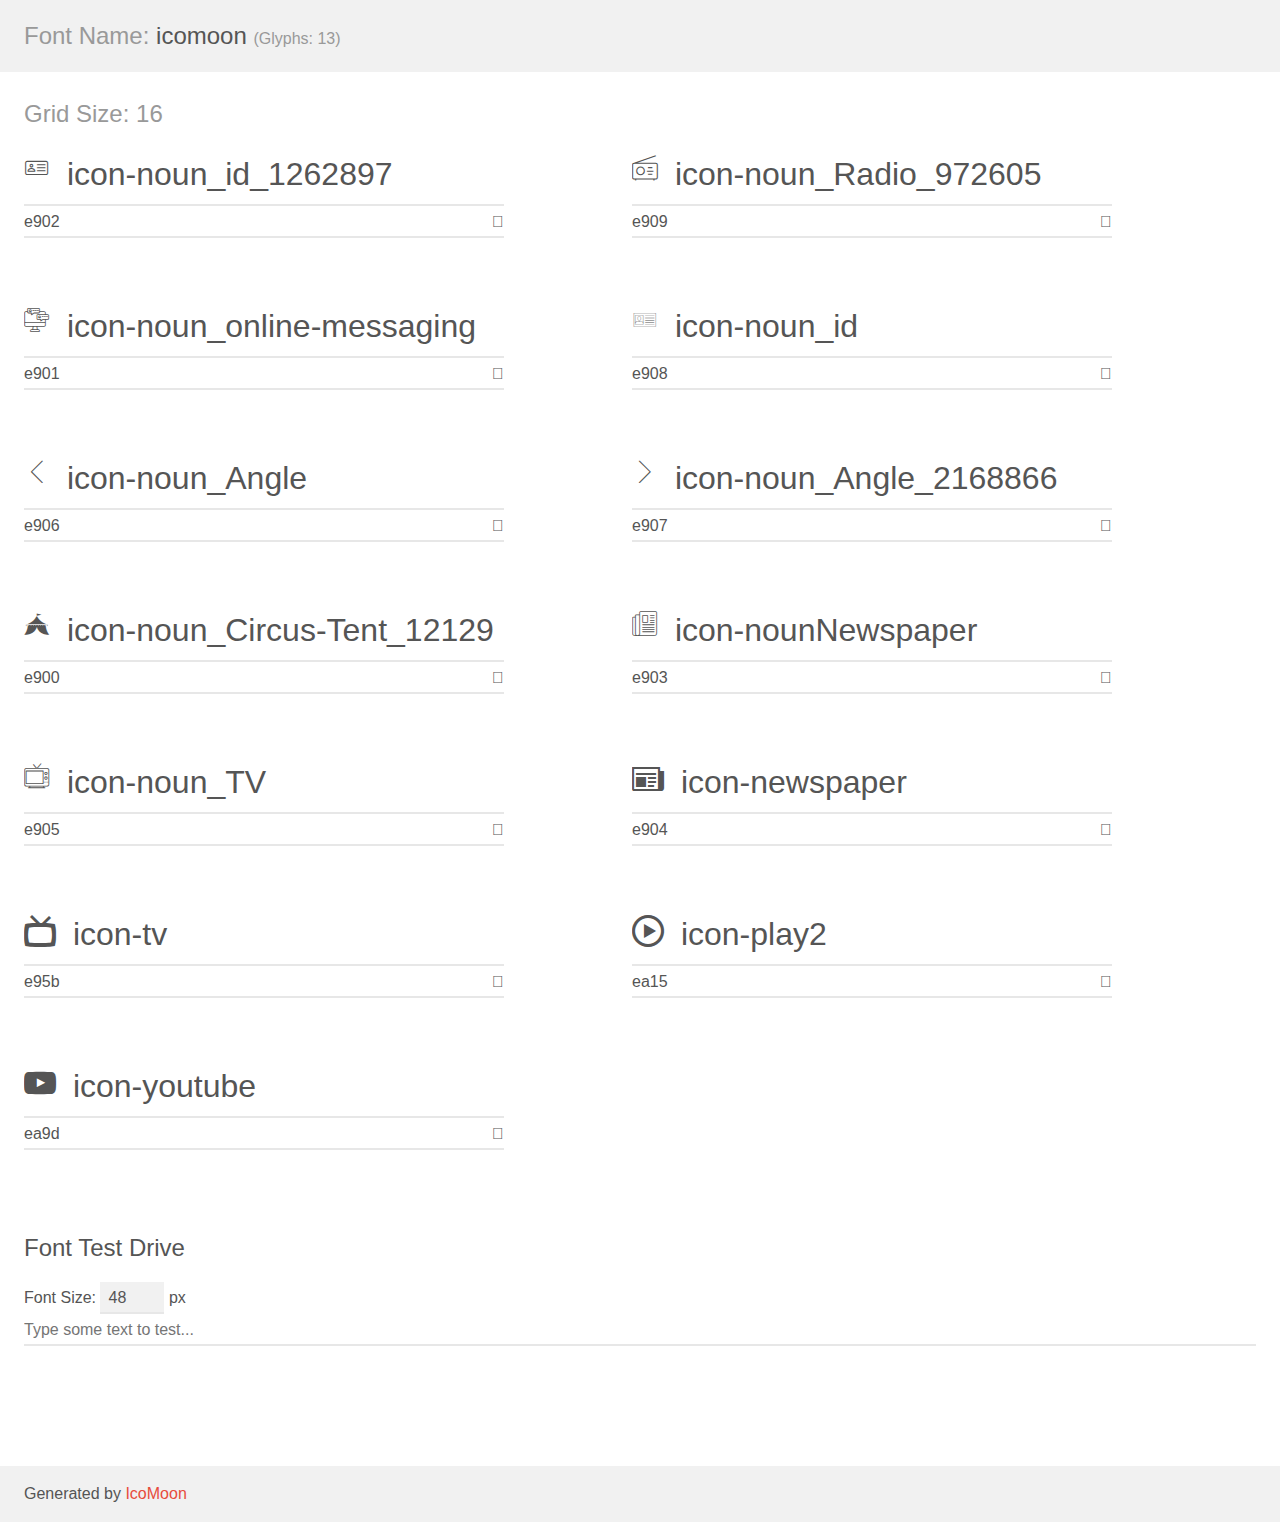
<file: assets/fonts/demo.html>
<!doctype html>
<html>
<head>
    <meta charset="utf-8">
    <title>IcoMoon Demo</title>
    <meta name="description" content="An Icon Font Generated By IcoMoon.io">
    <meta name="viewport" content="width=device-width, initial-scale=1">
    <link rel="stylesheet" href="demo-files/demo.css">
    <link rel="stylesheet" href="style.css"></head>
<body>
    <div class="bgc1 clearfix">
        <h1 class="mhmm mvm"><span class="fgc1">Font Name:</span> icomoon <small class="fgc1">(Glyphs:&nbsp;13)</small></h1>
    </div>
    <div class="clearfix mhl ptl">
        <h1 class="mvm mtn fgc1">Grid Size: 16</h1>
        <div class="glyph fs1">
            <div class="clearfix bshadow0 pbs">
                <span class="icon-noun_id_1262897"></span>
                <span class="mls"> icon-noun_id_1262897</span>
            </div>
            <fieldset class="fs0 size1of1 clearfix hidden-false">
                <input type="text" readonly value="e902" class="unit size1of2" />
                <input type="text" maxlength="1" readonly value="&#xe902;" class="unitRight size1of2 talign-right" />
            </fieldset>
            <div class="fs0 bshadow0 clearfix hidden-true">
                <span class="unit pvs fgc1">liga: </span>
                <input type="text" readonly value="" class="liga unitRight" />
            </div>
        </div>
        <div class="glyph fs1">
            <div class="clearfix bshadow0 pbs">
                <span class="icon-noun_Radio_972605"></span>
                <span class="mls"> icon-noun_Radio_972605</span>
            </div>
            <fieldset class="fs0 size1of1 clearfix hidden-false">
                <input type="text" readonly value="e909" class="unit size1of2" />
                <input type="text" maxlength="1" readonly value="&#xe909;" class="unitRight size1of2 talign-right" />
            </fieldset>
            <div class="fs0 bshadow0 clearfix hidden-true">
                <span class="unit pvs fgc1">liga: </span>
                <input type="text" readonly value="" class="liga unitRight" />
            </div>
        </div>
        <div class="glyph fs1">
            <div class="clearfix bshadow0 pbs">
                <span class="icon-noun_online-messaging"></span>
                <span class="mls"> icon-noun_online-messaging</span>
            </div>
            <fieldset class="fs0 size1of1 clearfix hidden-false">
                <input type="text" readonly value="e901" class="unit size1of2" />
                <input type="text" maxlength="1" readonly value="&#xe901;" class="unitRight size1of2 talign-right" />
            </fieldset>
            <div class="fs0 bshadow0 clearfix hidden-true">
                <span class="unit pvs fgc1">liga: </span>
                <input type="text" readonly value="" class="liga unitRight" />
            </div>
        </div>
        <div class="glyph fs1">
            <div class="clearfix bshadow0 pbs">
                <span class="icon-noun_id"></span>
                <span class="mls"> icon-noun_id</span>
            </div>
            <fieldset class="fs0 size1of1 clearfix hidden-false">
                <input type="text" readonly value="e908" class="unit size1of2" />
                <input type="text" maxlength="1" readonly value="&#xe908;" class="unitRight size1of2 talign-right" />
            </fieldset>
            <div class="fs0 bshadow0 clearfix hidden-true">
                <span class="unit pvs fgc1">liga: </span>
                <input type="text" readonly value="" class="liga unitRight" />
            </div>
        </div>
        <div class="glyph fs1">
            <div class="clearfix bshadow0 pbs">
                <span class="icon-noun_Angle"></span>
                <span class="mls"> icon-noun_Angle</span>
            </div>
            <fieldset class="fs0 size1of1 clearfix hidden-false">
                <input type="text" readonly value="e906" class="unit size1of2" />
                <input type="text" maxlength="1" readonly value="&#xe906;" class="unitRight size1of2 talign-right" />
            </fieldset>
            <div class="fs0 bshadow0 clearfix hidden-true">
                <span class="unit pvs fgc1">liga: </span>
                <input type="text" readonly value="" class="liga unitRight" />
            </div>
        </div>
        <div class="glyph fs1">
            <div class="clearfix bshadow0 pbs">
                <span class="icon-noun_Angle_2168866"></span>
                <span class="mls"> icon-noun_Angle_2168866</span>
            </div>
            <fieldset class="fs0 size1of1 clearfix hidden-false">
                <input type="text" readonly value="e907" class="unit size1of2" />
                <input type="text" maxlength="1" readonly value="&#xe907;" class="unitRight size1of2 talign-right" />
            </fieldset>
            <div class="fs0 bshadow0 clearfix hidden-true">
                <span class="unit pvs fgc1">liga: </span>
                <input type="text" readonly value="" class="liga unitRight" />
            </div>
        </div>
        <div class="glyph fs1">
            <div class="clearfix bshadow0 pbs">
                <span class="icon-noun_Circus-Tent_12129"></span>
                <span class="mls"> icon-noun_Circus-Tent_12129</span>
            </div>
            <fieldset class="fs0 size1of1 clearfix hidden-false">
                <input type="text" readonly value="e900" class="unit size1of2" />
                <input type="text" maxlength="1" readonly value="&#xe900;" class="unitRight size1of2 talign-right" />
            </fieldset>
            <div class="fs0 bshadow0 clearfix hidden-true">
                <span class="unit pvs fgc1">liga: </span>
                <input type="text" readonly value="" class="liga unitRight" />
            </div>
        </div>
        <div class="glyph fs1">
            <div class="clearfix bshadow0 pbs">
                <span class="icon-nounNewspaper"></span>
                <span class="mls"> icon-nounNewspaper</span>
            </div>
            <fieldset class="fs0 size1of1 clearfix hidden-false">
                <input type="text" readonly value="e903" class="unit size1of2" />
                <input type="text" maxlength="1" readonly value="&#xe903;" class="unitRight size1of2 talign-right" />
            </fieldset>
            <div class="fs0 bshadow0 clearfix hidden-true">
                <span class="unit pvs fgc1">liga: </span>
                <input type="text" readonly value="" class="liga unitRight" />
            </div>
        </div>
        <div class="glyph fs1">
            <div class="clearfix bshadow0 pbs">
                <span class="icon-noun_TV"></span>
                <span class="mls"> icon-noun_TV</span>
            </div>
            <fieldset class="fs0 size1of1 clearfix hidden-false">
                <input type="text" readonly value="e905" class="unit size1of2" />
                <input type="text" maxlength="1" readonly value="&#xe905;" class="unitRight size1of2 talign-right" />
            </fieldset>
            <div class="fs0 bshadow0 clearfix hidden-true">
                <span class="unit pvs fgc1">liga: </span>
                <input type="text" readonly value="" class="liga unitRight" />
            </div>
        </div>
        <div class="glyph fs1">
            <div class="clearfix bshadow0 pbs">
                <span class="icon-newspaper"></span>
                <span class="mls"> icon-newspaper</span>
            </div>
            <fieldset class="fs0 size1of1 clearfix hidden-false">
                <input type="text" readonly value="e904" class="unit size1of2" />
                <input type="text" maxlength="1" readonly value="&#xe904;" class="unitRight size1of2 talign-right" />
            </fieldset>
            <div class="fs0 bshadow0 clearfix hidden-true">
                <span class="unit pvs fgc1">liga: </span>
                <input type="text" readonly value="newspaper, news" class="liga unitRight" />
            </div>
        </div>
        <div class="glyph fs1">
            <div class="clearfix bshadow0 pbs">
                <span class="icon-tv"></span>
                <span class="mls"> icon-tv</span>
            </div>
            <fieldset class="fs0 size1of1 clearfix hidden-false">
                <input type="text" readonly value="e95b" class="unit size1of2" />
                <input type="text" maxlength="1" readonly value="&#xe95b;" class="unitRight size1of2 talign-right" />
            </fieldset>
            <div class="fs0 bshadow0 clearfix hidden-true">
                <span class="unit pvs fgc1">liga: </span>
                <input type="text" readonly value="tv, television" class="liga unitRight" />
            </div>
        </div>
        <div class="glyph fs1">
            <div class="clearfix bshadow0 pbs">
                <span class="icon-play2"></span>
                <span class="mls"> icon-play2</span>
            </div>
            <fieldset class="fs0 size1of1 clearfix hidden-false">
                <input type="text" readonly value="ea15" class="unit size1of2" />
                <input type="text" maxlength="1" readonly value="&#xea15;" class="unitRight size1of2 talign-right" />
            </fieldset>
            <div class="fs0 bshadow0 clearfix hidden-true">
                <span class="unit pvs fgc1">liga: </span>
                <input type="text" readonly value="play2, player" class="liga unitRight" />
            </div>
        </div>
        <div class="glyph fs1">
            <div class="clearfix bshadow0 pbs">
                <span class="icon-youtube"></span>
                <span class="mls"> icon-youtube</span>
            </div>
            <fieldset class="fs0 size1of1 clearfix hidden-false">
                <input type="text" readonly value="ea9d" class="unit size1of2" />
                <input type="text" maxlength="1" readonly value="&#xea9d;" class="unitRight size1of2 talign-right" />
            </fieldset>
            <div class="fs0 bshadow0 clearfix hidden-true">
                <span class="unit pvs fgc1">liga: </span>
                <input type="text" readonly value="youtube, brand21" class="liga unitRight" />
            </div>
        </div>
    </div>

    <!--[if gt IE 8]><!-->
    <div class="mhl clearfix mbl">
        <h1>Font Test Drive</h1>
        <label>
            Font Size: <input id="fontSize" type="number" class="textbox0 mbm"
            min="8" value="48" />
            px
        </label>
        <input id="testText" type="text" class="phl size1of1 mvl"
        placeholder="Type some text to test..." value=""/>
        <div id="testDrive" class="icon-" style="font-family: icomoon">&nbsp;
        </div>
    </div>
    <!--<![endif]-->
    <div class="bgc1 clearfix">
        <p class="mhl">Generated by <a href="https://icomoon.io/app">IcoMoon</a></p>
    </div>

    <script src="demo-files/demo.js"></script>
</body>
</html>
</file>
<file: assets/fonts/demo-files/demo.css>
body {
  padding: 0;
  margin: 0;
  font-family: sans-serif;
  font-size: 1em;
  line-height: 1.5;
  color: #555;
  background: #fff;
}
h1 {
  font-size: 1.5em;
  font-weight: normal;
}
small {
  font-size: .66666667em;
}
a {
  color: #e74c3c;
  text-decoration: none;
}
a:hover, a:focus {
  box-shadow: 0 1px #e74c3c;
}
.bshadow0, input {
  box-shadow: inset 0 -2px #e7e7e7;
}
input:hover {
  box-shadow: inset 0 -2px #ccc;
}
input, fieldset {
  font-family: sans-serif;
  font-size: 1em;
  margin: 0;
  padding: 0;
  border: 0;
}
input {
  color: inherit;
  line-height: 1.5;
  height: 1.5em;
  padding: .25em 0;
}
input:focus {
  outline: none;
  box-shadow: inset 0 -2px #449fdb;
}
.glyph {
  font-size: 16px;
  width: 15em;
  padding-bottom: 1em;
  margin-right: 4em;
  margin-bottom: 1em;
  float: left;
  overflow: hidden;
}
.liga {
  width: 80%;
  width: calc(100% - 2.5em);
}
.talign-right {
  text-align: right;
}
.talign-center {
  text-align: center;
}
.bgc1 {
  background: #f1f1f1;
}
.fgc1 {
  color: #999;
}
.fgc0 {
  color: #000;
}
p {
  margin-top: 1em;
  margin-bottom: 1em;
}
.mvm {
  margin-top: .75em;
  margin-bottom: .75em;
}
.mtn {
  margin-top: 0;
}
.mtl, .mal {
  margin-top: 1.5em;
}
.mbl, .mal {
  margin-bottom: 1.5em;
}
.mal, .mhl {
  margin-left: 1.5em;
  margin-right: 1.5em;
}
.mhmm {
  margin-left: 1em;
  margin-right: 1em;
}
.mls {
  margin-left: .25em;
}
.ptl {
  padding-top: 1.5em;
}
.pbs, .pvs {
  padding-bottom: .25em;
}
.pvs, .pts {
  padding-top: .25em;
}
.unit {
  float: left;
}
.unitRight {
  float: right;
}
.size1of2 {
  width: 50%;
}
.size1of1 {
  width: 100%;
}
.clearfix:before, .clearfix:after {
  content: " ";
  display: table;
}
.clearfix:after {
  clear: both;
}
.hidden-true {
  display: none;
}
.textbox0 {
  width: 3em;
  background: #f1f1f1;
  padding: .25em .5em;
  line-height: 1.5;
  height: 1.5em;
}
#testDrive {
  display: block;
  padding-top: 24px;
  line-height: 1.5;
}
.fs0 {
  font-size: 16px;
}
.fs1 {
  font-size: 32px;
}
</file>
<file: assets/fonts/style.css>
@font-face {
  font-family: 'icomoon';
  src:  url('fonts/icomoon.eot?x86vgx');
  src:  url('fonts/icomoon.eot?x86vgx#iefix') format('embedded-opentype'),
    url('fonts/icomoon.ttf?x86vgx') format('truetype'),
    url('fonts/icomoon.woff?x86vgx') format('woff'),
    url('fonts/icomoon.svg?x86vgx#icomoon') format('svg');
  font-weight: normal;
  font-style: normal;
  font-display: block;
}

[class^="icon-"], [class*=" icon-"] {
  /* use !important to prevent issues with browser extensions that change fonts */
  font-family: 'icomoon' !important;
  speak: none;
  font-style: normal;
  font-weight: normal;
  font-variant: normal;
  text-transform: none;
  line-height: 1;

  /* Better Font Rendering =========== */
  -webkit-font-smoothing: antialiased;
  -moz-osx-font-smoothing: grayscale;
}

.icon-noun_id_1262897:before {
  content: "\e902";
}
.icon-noun_Radio_972605:before {
  content: "\e909";
}
.icon-noun_online-messaging:before {
  content: "\e901";
}
.icon-noun_id:before {
  content: "\e908";
}
.icon-noun_Angle:before {
  content: "\e906";
}
.icon-noun_Angle_2168866:before {
  content: "\e907";
}
.icon-noun_Circus-Tent_12129:before {
  content: "\e900";
}
.icon-nounNewspaper:before {
  content: "\e903";
}
.icon-noun_TV:before {
  content: "\e905";
}
.icon-newspaper:before {
  content: "\e904";
}
.icon-tv:before {
  content: "\e95b";
}
.icon-play2:before {
  content: "\ea15";
}
.icon-youtube:before {
  content: "\ea9d";
}
</file>
